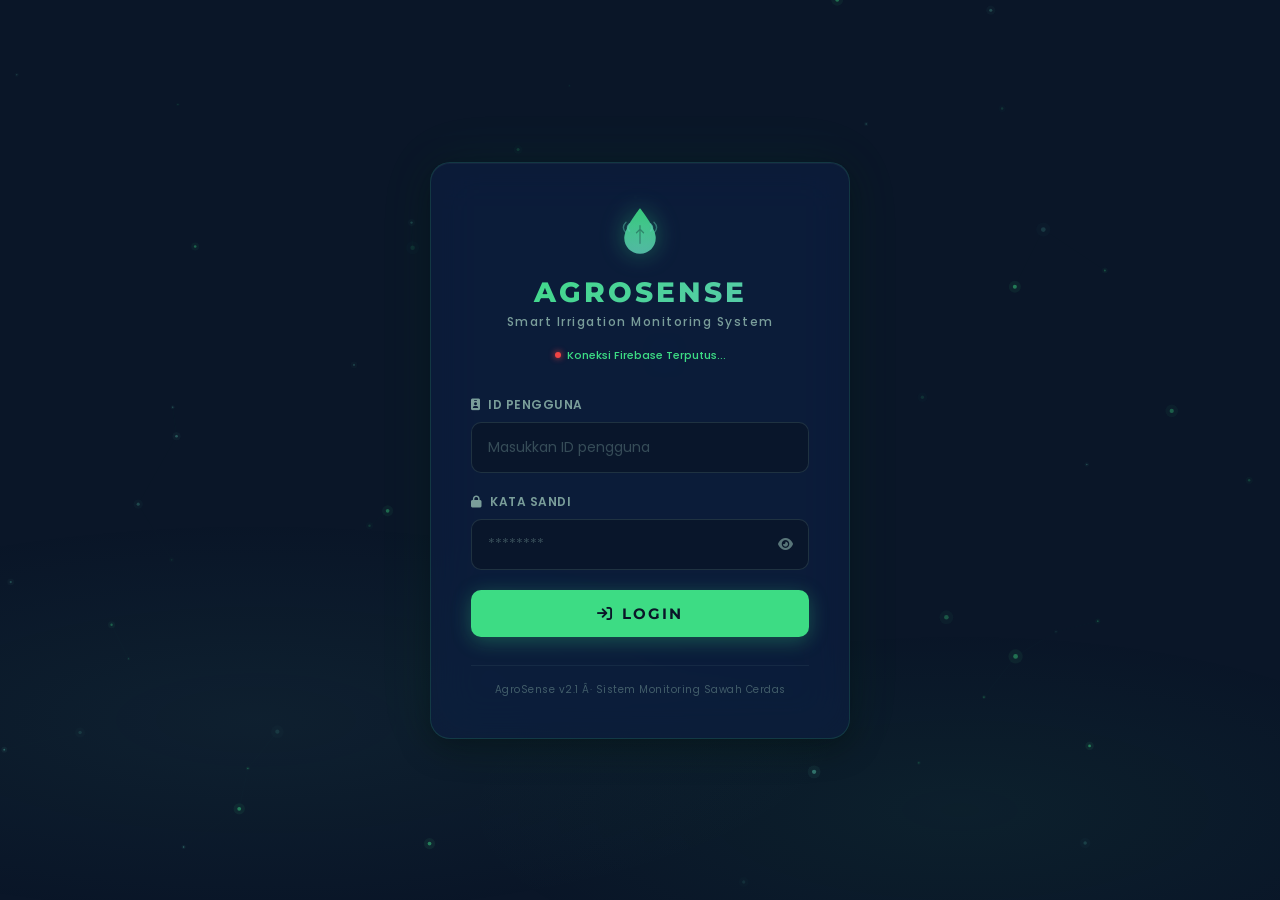
<file: login.html>
<!DOCTYPE html>
<html lang="id">
<head>
    <meta charset="UTF-8">
    <meta name="viewport" content="width=device-width, initial-scale=1.0">
    <title>AgroSense - Login</title>
    <!-- JavaScript Global Error Logger -->
    <script>
    window.onerror = function(message, source, lineno, colno, error) {
        var errorDiv = document.getElementById('global-error-box');
        if (!errorDiv) {
            errorDiv = document.createElement('div');
            errorDiv.id = 'global-error-box';
            errorDiv.style.position = 'fixed';
            errorDiv.style.top = '10px';
            errorDiv.style.left = '10px';
            errorDiv.style.right = '10px';
            errorDiv.style.background = '#f8d7da';
            errorDiv.style.color = '#721c24';
            errorDiv.style.border = '1px solid #f5c6cb';
            errorDiv.style.padding = '15px';
            errorDiv.style.borderRadius = '5px';
            errorDiv.style.zIndex = '99999999';
            errorDiv.style.fontSize = '14px';
            errorDiv.style.fontFamily = 'monospace';
            document.body.appendChild(errorDiv);
        }
        errorDiv.innerHTML += '<b>Error:</b> ' + message + ' at ' + source + ':' + lineno + '<br>';
        return false;
    };
    </script>
    <link rel="icon" type="image/png" href="favicon.png">
    <!-- Fonts -->
    <link rel="preconnect" href="https://fonts.googleapis.com">
    <link rel="preconnect" href="https://fonts.gstatic.com" crossorigin>
    <link href="https://fonts.googleapis.com/css2?family=Montserrat:wght@500;800&family=Poppins:wght@400;500;600&display=swap" rel="stylesheet">
    <!-- Font Awesome -->
    <link rel="stylesheet" href="https://cdnjs.cloudflare.com/ajax/libs/font-awesome/6.4.0/css/all.min.css">
    <style>
        *, *::before, *::after { box-sizing: border-box; margin: 0; padding: 0; }

        :root {
            --bg-primary: #0A1628;
            --bg-card: rgba(15, 32, 64, 0.65);
            --accent: #3DDC84;
            --accent-secondary: #5BC8AF;
            --text-primary: #E8F4F0;
            --text-subtle: #7A9E9A;
            --border-glow: rgba(61, 220, 132, 0.3);
            --font-heading: 'Montserrat', sans-serif;
            --font-body: 'Poppins', sans-serif;
        }

        body {
            font-family: var(--font-body);
            background: var(--bg-primary);
            color: var(--text-primary);
            min-height: 100vh;
            display: flex;
            align-items: center;
            justify-content: center;
            overflow: hidden;
            position: relative;
        }

        /* ===== BACKGROUND CANVAS ===== */
        #bg-canvas {
            position: fixed;
            inset: 0;
            z-index: 0;
            pointer-events: none;
        }

        /* ===== WATER RIPPLE OVERLAY ===== */
        .ripple-overlay {
            position: fixed;
            inset: 0;
            z-index: 1;
            pointer-events: none;
            background:
                radial-gradient(ellipse 600px 200px at 20% 80%, rgba(91, 200, 175, 0.06), transparent),
                radial-gradient(ellipse 500px 180px at 75% 90%, rgba(61, 220, 132, 0.05), transparent);
            animation: rippleShift 8s ease-in-out infinite alternate;
        }
        @keyframes rippleShift {
            0%   { opacity: 0.6; transform: translateY(0); }
            100% { opacity: 1;   transform: translateY(-8px); }
        }

        /* ===== LOGIN CARD ===== */
        .login-card {
            position: relative;
            z-index: 10;
            width: 100%;
            max-width: 420px;
            padding: 40px;
            background: var(--bg-card);
            backdrop-filter: blur(24px) saturate(140%);
            -webkit-backdrop-filter: blur(24px) saturate(140%);
            border: 1px solid rgba(61, 220, 132, 0.15);
            border-radius: 20px;
            box-shadow:
                0 8px 32px rgba(0, 0, 0, 0.4),
                0 0 60px rgba(61, 220, 132, 0.07),
                inset 0 1px 0 rgba(255, 255, 255, 0.04);

            /* Entrance animation */
            animation: cardEnter 0.6s ease-out both;
        }
        @keyframes cardEnter {
            from { opacity: 0; transform: translateY(30px) scale(0.97); }
            to   { opacity: 1; transform: translateY(0) scale(1); }
        }

        /* ===== LOGO ===== */
        .logo-icon {
            display: flex;
            align-items: center;
            justify-content: center;
            margin: 0 auto 16px;
        }
        .logo-icon svg {
            width: 56px;
            height: 56px;
            filter: drop-shadow(0 0 12px rgba(61, 220, 132, 0.4));
        }

        .brand-name {
            font-family: var(--font-heading);
            font-weight: 800;
            font-size: 28px;
            letter-spacing: 3px;
            text-align: center;
            background: linear-gradient(135deg, var(--accent), var(--accent-secondary));
            -webkit-background-clip: text;
            -webkit-text-fill-color: transparent;
            background-clip: text;
        }
        .brand-subtitle {
            text-align: center;
            font-family: var(--font-body);
            font-weight: 500;
            font-size: 12px;
            color: var(--text-subtle);
            margin-top: 4px;
            letter-spacing: 1.5px;
        }

        /* ===== STATUS BADGE ===== */
        .status-badge {
            display: flex;
            align-items: center;
            justify-content: center;
            gap: 6px;
            margin: 16px auto 0;
            font-size: 11px;
            color: var(--accent);
            font-family: var(--font-body);
            font-weight: 500;
            animation: badgePulse 2.4s ease-in-out infinite;
        }
        .status-dot {
            width: 6px;
            height: 6px;
            background: var(--accent);
            border-radius: 50%;
            box-shadow: 0 0 6px var(--accent);
        }
        @keyframes badgePulse {
            0%, 100% { opacity: 1; }
            50%      { opacity: 0.4; }
        }

        /* ===== FORM ===== */
        .form-group { margin-bottom: 20px; }

        .form-label {
            display: block;
            font-size: 12px;
            font-weight: 600;
            color: var(--text-subtle);
            margin-bottom: 8px;
            letter-spacing: 0.5px;
            text-transform: uppercase;
        }

        .form-input {
            width: 100%;
            padding: 14px 16px;
            background: rgba(10, 22, 40, 0.8);
            border: 1px solid rgba(122, 158, 154, 0.2);
            border-radius: 10px;
            color: var(--text-primary);
            font-family: var(--font-body);
            font-size: 14px;
            outline: none;
            transition: border-color 0.3s, box-shadow 0.3s;
        }
        .form-input::placeholder {
            color: rgba(122, 158, 154, 0.4);
        }
        .form-input:focus {
            border-color: var(--accent);
            box-shadow: 0 0 0 3px rgba(61, 220, 132, 0.15), 0 0 20px rgba(61, 220, 132, 0.08);
        }

        /* ===== ERROR MESSAGE ===== */
        .error-msg {
            display: none;
            align-items: center;
            gap: 8px;
            padding: 10px 14px;
            background: rgba(239, 68, 68, 0.1);
            border: 1px solid rgba(239, 68, 68, 0.3);
            border-radius: 8px;
            font-size: 12px;
            color: #f87171;
            margin-bottom: 16px;
        }
        .error-msg.visible { display: flex; }

        /* ===== BUTTON ===== */
        .btn-login {
            width: 100%;
            padding: 14px;
            background: var(--accent);
            color: #0A1628;
            font-family: var(--font-heading);
            font-weight: 700;
            font-size: 15px;
            letter-spacing: 2px;
            text-transform: uppercase;
            border: none;
            border-radius: 10px;
            cursor: pointer;
            transition: transform 0.2s, box-shadow 0.3s;
            box-shadow: 0 4px 20px rgba(61, 220, 132, 0.3);
        }
        .btn-login:hover {
            transform: scale(1.02);
            box-shadow: 0 4px 30px rgba(61, 220, 132, 0.5), 0 0 40px rgba(61, 220, 132, 0.15);
        }
        .btn-login:active {
            transform: scale(0.98);
        }

        /* ===== DEMO CREDENTIALS ===== */
        .demo-hint {
            margin-top: 20px;
            text-align: center;
            font-size: 11px;
            color: var(--text-subtle);
            opacity: 0.6;
        }
        .demo-hint code {
            background: rgba(61, 220, 132, 0.1);
            padding: 2px 6px;
            border-radius: 4px;
            color: var(--accent-secondary);
            font-family: 'DM Sans', monospace;
        }

        /* ===== FOOTER ===== */
        .login-footer {
            margin-top: 28px;
            padding-top: 16px;
            border-top: 1px solid rgba(122, 158, 154, 0.1);
            text-align: center;
            font-size: 10px;
            color: rgba(122, 158, 154, 0.5);
            letter-spacing: 0.5px;
        }

        /* ===== LOADING SCREEN ===== */
        .loading-overlay {
            position: fixed;
            inset: 0;
            z-index: 100;
            background: var(--bg-primary);
            display: none;
            flex-direction: column;
            align-items: center;
            justify-content: center;
            gap: 16px;
        }
        .loading-overlay.active { display: flex; }
        .loading-spinner {
            width: 48px;
            height: 48px;
            border: 3px solid rgba(61, 220, 132, 0.15);
            border-top-color: var(--accent);
            border-radius: 50%;
            animation: spin 0.8s linear infinite;
        }
        @keyframes spin { to { transform: rotate(360deg); } }
        .loading-text {
            font-family: var(--font-heading);
            font-size: 14px;
            letter-spacing: 3px;
            color: var(--accent);
        }

        /* ===== SHAKE ===== */
        @keyframes shake {
            0%, 100% { transform: translateX(0); }
            20%  { transform: translateX(-8px); }
            40%  { transform: translateX(8px); }
            60%  { transform: translateX(-6px); }
            80%  { transform: translateX(6px); }
        }
        .shake { animation: shake 0.4s ease-in-out; }

        /* ===== RESPONSIVE ===== */
        @media (max-width: 480px) {
            .login-card {
                margin: 16px;
                padding: 28px 24px;
            }
            .brand-name { font-size: 22px; }
        }
    </style>
</head>
<body>
    <!-- Background canvas for floating particles -->
    <canvas id="bg-canvas"></canvas>

    <!-- Water ripple overlay -->
    <div class="ripple-overlay"></div>

    <!-- Login Card -->
    <div class="login-card" id="login-card" style="position: relative; z-index: 9999999;">
        <!-- Logo -->
        <div class="logo-icon">
            <svg viewBox="0 0 64 64" fill="none" xmlns="http://www.w3.org/2000/svg">
                <!-- Water drop -->
                <path d="M32 6 C32 6 14 28 14 40 C14 50 22 58 32 58 C42 58 50 50 50 40 C50 28 32 6 32 6Z"
                      fill="url(#dropGrad)" opacity="0.9"/>
                <!-- Signal waves -->
                <path d="M20 32 Q16 28 20 24" stroke="#5BC8AF" stroke-width="2" fill="none" stroke-linecap="round" opacity="0.7"/>
                <path d="M16 34 Q10 28 16 22" stroke="#5BC8AF" stroke-width="1.5" fill="none" stroke-linecap="round" opacity="0.45"/>
                <path d="M44 32 Q48 28 44 24" stroke="#5BC8AF" stroke-width="2" fill="none" stroke-linecap="round" opacity="0.7"/>
                <path d="M48 34 Q54 28 48 22" stroke="#5BC8AF" stroke-width="1.5" fill="none" stroke-linecap="round" opacity="0.45"/>
                <!-- Inner leaf vein -->
                <path d="M32 26 L32 46 M28 34 L32 30 L36 34" stroke="rgba(10,22,40,0.35)" stroke-width="1.5" fill="none" stroke-linecap="round" stroke-linejoin="round"/>
                <defs>
                    <linearGradient id="dropGrad" x1="32" y1="6" x2="32" y2="58" gradientUnits="userSpaceOnUse">
                        <stop offset="0%" stop-color="#3DDC84"/>
                        <stop offset="100%" stop-color="#5BC8AF"/>
                    </linearGradient>
                </defs>
            </svg>
        </div>

        <!-- Brand -->
        <h1 class="brand-name">AGROSENSE</h1>
        <p class="brand-subtitle">Smart Irrigation Monitoring System</p>

        <!-- Status Badge -->
        <div class="status-badge" id="status-badge">
            <span class="status-dot"></span>
            <span id="status-text">Menghubungkan ke sistem...</span>
        </div>

        <!-- Login Form -->
        <form id="login-form" style="margin-top: 32px;" autocomplete="off">
            <div class="form-group">
                <label class="form-label" for="username">
                    <i class="fas fa-id-badge" style="margin-right: 4px;"></i> ID Pengguna
                </label>
                <input type="text" id="username" class="form-input" placeholder="Masukkan ID pengguna" autocomplete="username">
            </div>

            <div class="form-group">
                <label class="form-label" for="password">
                    <i class="fas fa-lock" style="margin-right: 4px;"></i> Kata Sandi
                </label>
                <div style="position: relative;">
                    <input type="password" id="password" class="form-input" placeholder="********" autocomplete="current-password" style="padding-right: 40px;">
                    <button type="button" id="toggle-password" style="position: absolute; right: 12px; top: 50%; transform: translateY(-50%); background: none; border: none; color: rgba(122, 158, 154, 0.7); cursor: pointer; padding: 4px; transition: color 0.2s;" onmouseover="this.style.color='var(--accent)'" onmouseout="this.style.color='rgba(122, 158, 154, 0.7)'" title="Tampilkan Kata Sandi">
                        <i class="fas fa-eye" id="toggle-password-icon"></i>
                    </button>
                </div>
            </div>

            <!-- Error Message -->
            <div class="error-msg" id="error-msg">
                <i class="fas fa-exclamation-circle"></i>
                <span id="error-text">ID Pengguna atau Kata Sandi salah.</span>
            </div>

            <button type="submit" class="btn-login">
                <i class="fas fa-arrow-right-to-bracket" style="margin-right: 8px;"></i>LOGIN
            </button>
        </form>



        <!-- Footer -->
        <div class="login-footer">
            AgroSense v2.1 Â· Sistem Monitoring Sawah Cerdas
        </div>
    </div>

    <!-- Loading Overlay -->
    <div class="loading-overlay" id="loading-overlay">
        <div class="loading-spinner"></div>
        <div class="loading-text">MENGHUBUNGKAN KE SENSOR...</div>
    </div>

    <!-- Firebase SDK -->
    <script src="js/vendor/firebase-app.js"></script>
    <script src="js/vendor/firebase-auth.js"></script>
    <script src="js/vendor/firebase-database.js"></script>

    <!-- Shared Modules -->
    <script src="js/config.js?v=20260524"></script>
    <script src="js/security.js?v=20260524"></script>
    <script src="js/firebase-init.js?v=20260524"></script>

    <!-- Login Logic -->
    <script src="js/login.js?v=20260524"></script>
</body>
</html>
</file>
